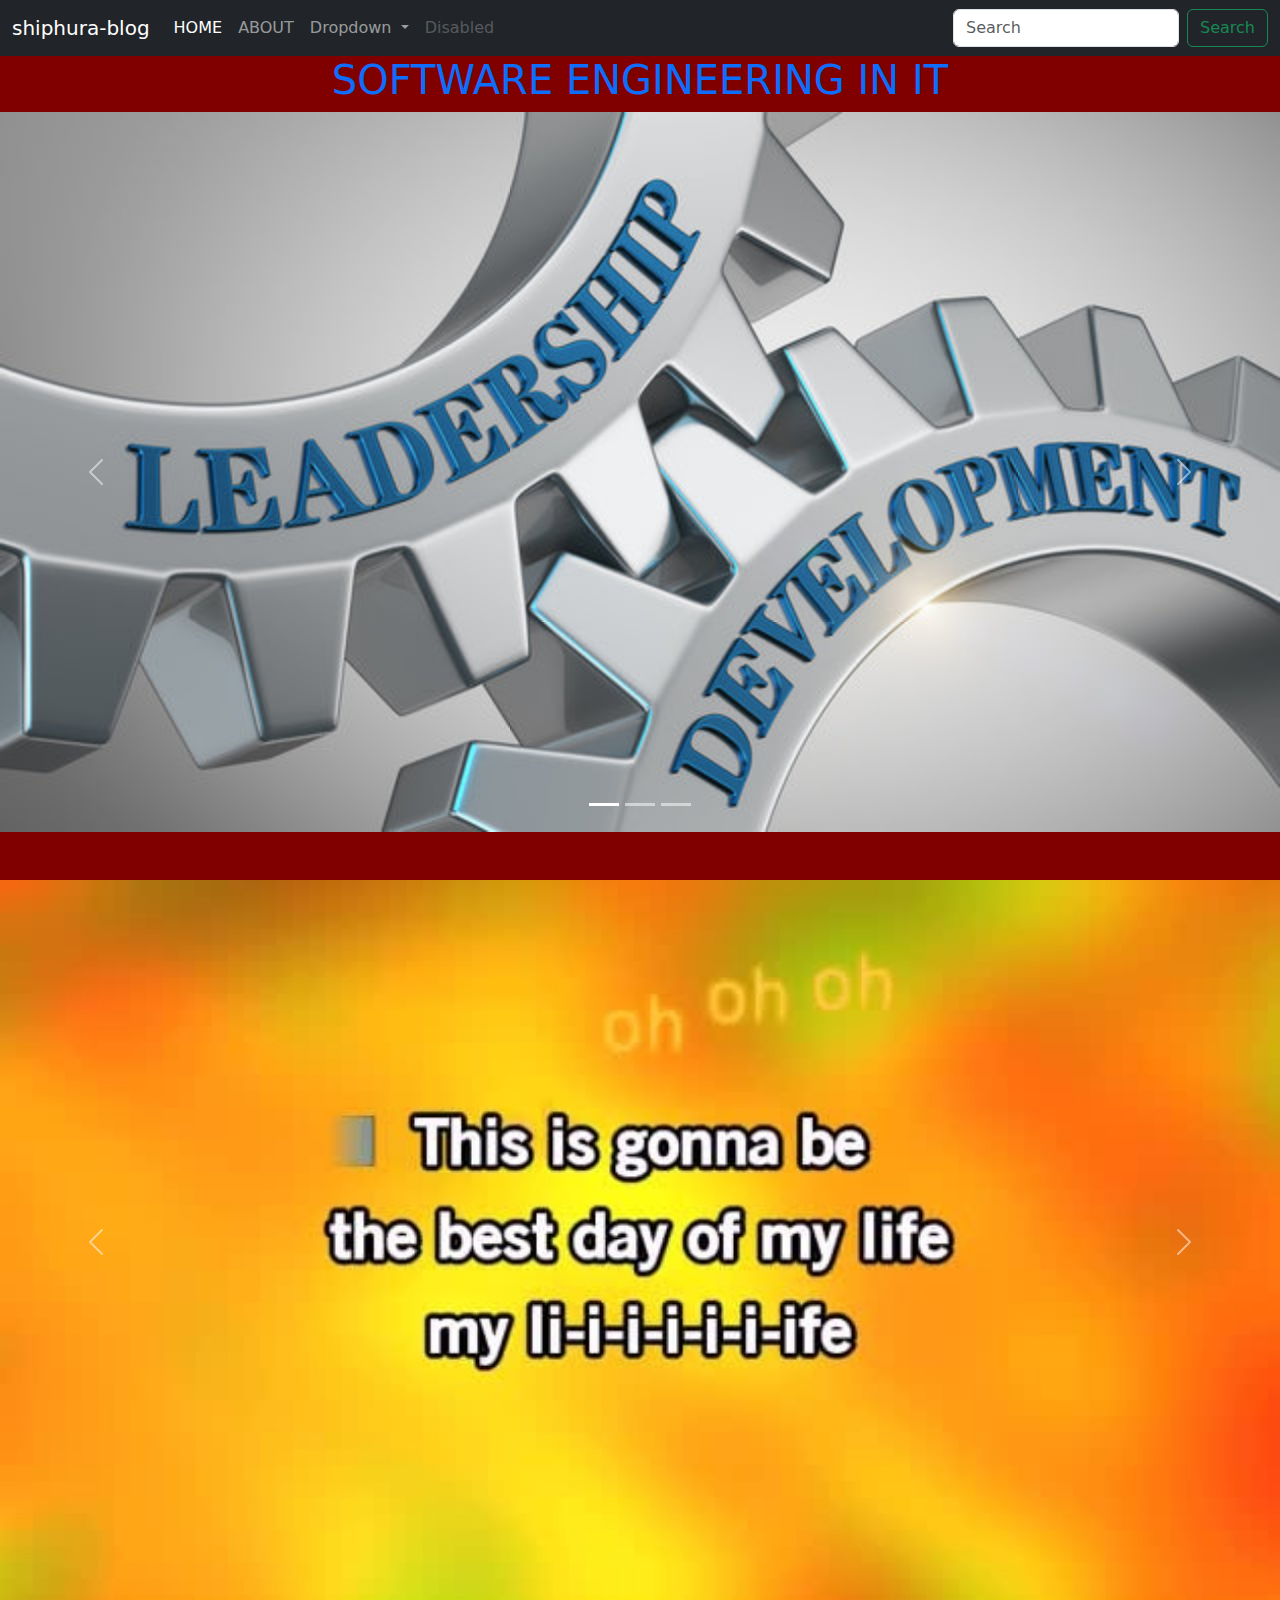
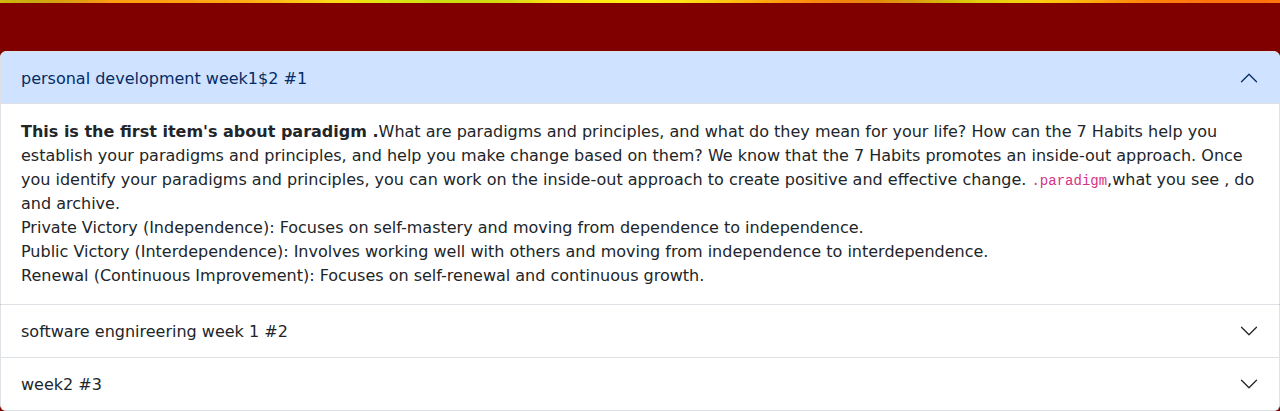
<file: index.html>
<!DOCTYPE html>
<html lang="en">
<head>
    <meta charset="UTF-8">
    <meta name="viewport" content="width=device-width, initial-scale=1.0">
    <title>arish</title>
    <link rel="stylesheet" href="./bootstrap-5.3.3-dist/css/bootstrap.css"rel="stylesheet">
    <link rel="stylesheet" href="./shif.css">
</head>
<body>
  <nav class="navbar navbar-expand-lg navbar-dark bg-dark">
    <div class="container-fluid">
      <a class="navbar-brand" href="#">shiphura-blog</a>
      <button class="navbar-toggler" type="button" data-bs-toggle="collapse" data-bs-target="#navbarSupportedContent" aria-controls="navbarSupportedContent" aria-expanded="false" aria-label="Toggle navigation">
        <span class="navbar-toggler-icon"></span>
      </button>
      <div class="collapse navbar-collapse" id="navbarSupportedContent">
        <ul class="navbar-nav me-auto mb-2 mb-lg-0">
          <li class="nav-item">
            <a class="nav-link active" aria-current="page" href="index.html">HOME</a>
          </li>
          <li class="nav-item">
            <a class="nav-link" href="homepage.html">ABOUT</a>
          </li>
          <li class="nav-item dropdown">
            <a class="nav-link dropdown-toggle" href="about.html" role="button" data-bs-toggle="dropdown" aria-expanded="false">
              Dropdown
            </a>
            <ul class="dropdown-menu">
              <li><a class="dropdown-item" href="homepage.html">Action</a></li>
              <li><a class="dropdown-item" href="index.html">Another action</a></li>
              <li><hr class="dropdown-divider"></li>
              <li><a class="dropdown-item" href="contact.html">Something else here</a></li>
            </ul>
          </li>
          <li class="nav-item">
            <a class="nav-link disabled" aria-disabled="true">Disabled</a>
          </li>
        </ul>
        <form class="d-flex" role="search">
          <input class="form-control me-2" type="search" placeholder="Search" aria-label="Search">
          <button class="btn btn-outline-success" type="submit">Search</button>
        </form>
      </div>
    </div>
  </nav>

<h1 class="text-primary text-center a-5">SOFTWARE ENGINEERING IN IT</h1>

  <div id="carouselExampleIndicators" class="carousel slide">
    <div class="carousel-indicators">
      <button type="button" data-bs-target="#carouselExampleIndicators" data-bs-slide-to="0" class="active" aria-current="true" aria-label="Slide 1"></button>
      <button type="button" data-bs-target="#carouselExampleIndicators" data-bs-slide-to="1" aria-label="Slide 2"></button>
      <button type="button" data-bs-target="#carouselExampleIndicators" data-bs-slide-to="2" aria-label="Slide 3"></button>
    </div>
    <div class="carousel-inner">
      <div class="carousel-item active">
        <img src="lead.jpg" class="d-block w-100" alt="first.jpg">
      </div>
      <div class="carousel-item">
        <img src="seek.jpg" class="d-block w-100" alt="...">
      </div>
      <div class="carousel-item">
        <img src="free.jpg" class="d-block w-100" alt="...">
      </div>
    </div>
    <button class="carousel-control-prev" type="button" data-bs-target="#carouselExampleIndicators" data-bs-slide="prev">
      <span class="carousel-control-prev-icon" aria-hidden="true"></span>
      <span class="visually-hidden">Previous</span>
    </button>
    <button class="carousel-control-next" type="button" data-bs-target="#carouselExampleIndicators" data-bs-slide="next">
      <span class="carousel-control-next-icon" aria-hidden="true"></span>
      <span class="visually-hidden">Next</span>
    </button>
  </div>
  </div>
<br><br>
  <div id="carouselExampleControlsNoTouching" class="carousel slide" data-bs-touch="false">
    <div class="carousel-inner">
      <div class="carousel-item active">
        <img src="gad.jpg" class="d-block w-100" alt="...">
      </div>
      <div class="carousel-item">
        <img src="shiphrah.webp" class="d-block w-100" alt="...">
      </div>
      <div class="carousel-item">
        <img src="cccc.jpg" class="d-block w-100" alt="...">
      </div>
    </div>
    <button class="carousel-control-prev" type="button" data-bs-target="#carouselExampleControlsNoTouching" data-bs-slide="prev">
      <span class="carousel-control-prev-icon" aria-hidden="true"></span>
      <span class="visually-hidden">Previous</span>
    </button>
    <button class="carousel-control-next" type="button" data-bs-target="#carouselExampleControlsNoTouching" data-bs-slide="next">
      <span class="carousel-control-next-icon" aria-hidden="true"></span>
      <span class="visually-hidden">Next</span>
    </button>
  </div>
 <br><br>
  <div class="accordion" id="accordionExample">
    <div class="accordion-item">
      <h2 class="accordion-header">
        <button class="accordion-button" type="button" data-bs-toggle="collapse" data-bs-target="#collapseOne" aria-expanded="true" aria-controls="collapseOne">
           personal development week1$2 #1
        </button>
      </h2>
      <div id="collapseOne" class="accordion-collapse collapse show" data-bs-parent="#accordionExample">
        <div class="accordion-body">
          <strong>This is the first item's about paradigm .</strong>What are paradigms and principles, and what do they mean for your life? How can the 7 Habits help you establish your paradigms and principles, and help you make change based on them?

          We know that the 7 Habits promotes an inside-out approach. Once you identify your paradigms and principles, you can work on the inside-out approach to create positive and effective change. <code>.paradigm</code>,what you see , do and archive. <br>
          Private Victory (Independence): Focuses on self-mastery and moving from dependence to independence. <br>
          Public Victory (Interdependence): Involves working well with others and moving from independence to interdependence. <br>
          Renewal (Continuous Improvement): Focuses on self-renewal and continuous growth.
        </div>
      </div>
    </div>
    <div class="accordion-item">
      <h2 class="accordion-header">
        <button class="accordion-button collapsed" type="button" data-bs-toggle="collapse" data-bs-target="#collapseTwo" aria-expanded="false" aria-controls="collapseTwo">
         software engnireering week 1 #2
        </button>
      </h2>
      <div id="collapseTwo" class="accordion-collapse collapse" data-bs-parent="#accordionExample">
        <div class="accordion-body">
          <strong>This is the second item's internet, network, html,css.</strong> <br>
          The Internet is a global network of interconnected computers and servers that <br>
          communicate using standard protocols. It allows for the exchange of information and <br>
          provides a platform for various services and applications, including:
          World Wide Web: A collection of websites and web pages accessible through web browsers.
          Email: A system for sending and receiving electronic messages.
          
           <code>.internet</code>, File Transfer: The ability to upload and download files. <br>.
        </div>
      </div>
    </div>
    <div class="accordion-item">
      <h2 class="accordion-header">
        <button class="accordion-button collapsed" type="button" data-bs-toggle="collapse" data-bs-target="#collapseThree" aria-expanded="false" aria-controls="collapseThree">
         week2 #3
        </button>
      </h2>
      <div id="collapseThree" class="accordion-collapse collapse" data-bs-parent="#accordionExample">
        <div class="accordion-body">
          <strong>This is the third item's about git hub, git and bootstrap.</strong> Git
          Definition: Git is a distributed version control system that tracks changes in source code during software development.
          Functionality: It allows multiple developers to work on a project simultaneously, keeps a history of changes, and enables reverting to previous versions.
          Key Features: Branching, merging, repository cloning, and commit history. <br>
          GitHub
          Definition: GitHub is a web-based platform that uses Git for version control and provides a collaborative environment for developers.
          Functionality: It hosts Git repositories, allowing developers to collaborate on projects, review code, and manage projects.
          Key Features: Pull requests, issues tracking, project boards, and GitHub Actions for continuous integration/continuous deployment (CI/CD). <br>
          Bootstrap
          Definition: Bootstrap is a free, open-source front-end framework for developing responsive and mobile-first websites.
          Functionality: It provides pre-designed templates and components such as buttons, forms, navigation bars, and more.
           <code>.github</code>,the best we can.
        </div>
      </div>
    </div>
  </div>
  <script src="https://cdn.jsdelivr.net/npm/@popperjs/core@2.11.8/dist/umd/popper.min.js" integrity="sha384-I7E8VVD/ismYTF4hNIPjVp/Zjvgyol6VFvRkX/vR+Vc4jQkC+hVqc2pM8ODewa9r" crossorigin="anonymous"></script>
<script src="https://cdn.jsdelivr.net/npm/bootstrap@5.3.3/dist/js/bootstrap.min.js" integrity="sha384-0pUGZvbkm6XF6gxjEnlmuGrJXVbNuzT9qBBavbLwCsOGabYfZo0T0to5eqruptLy" crossorigin="anonymous"></script>

</body>
</html>
</file>
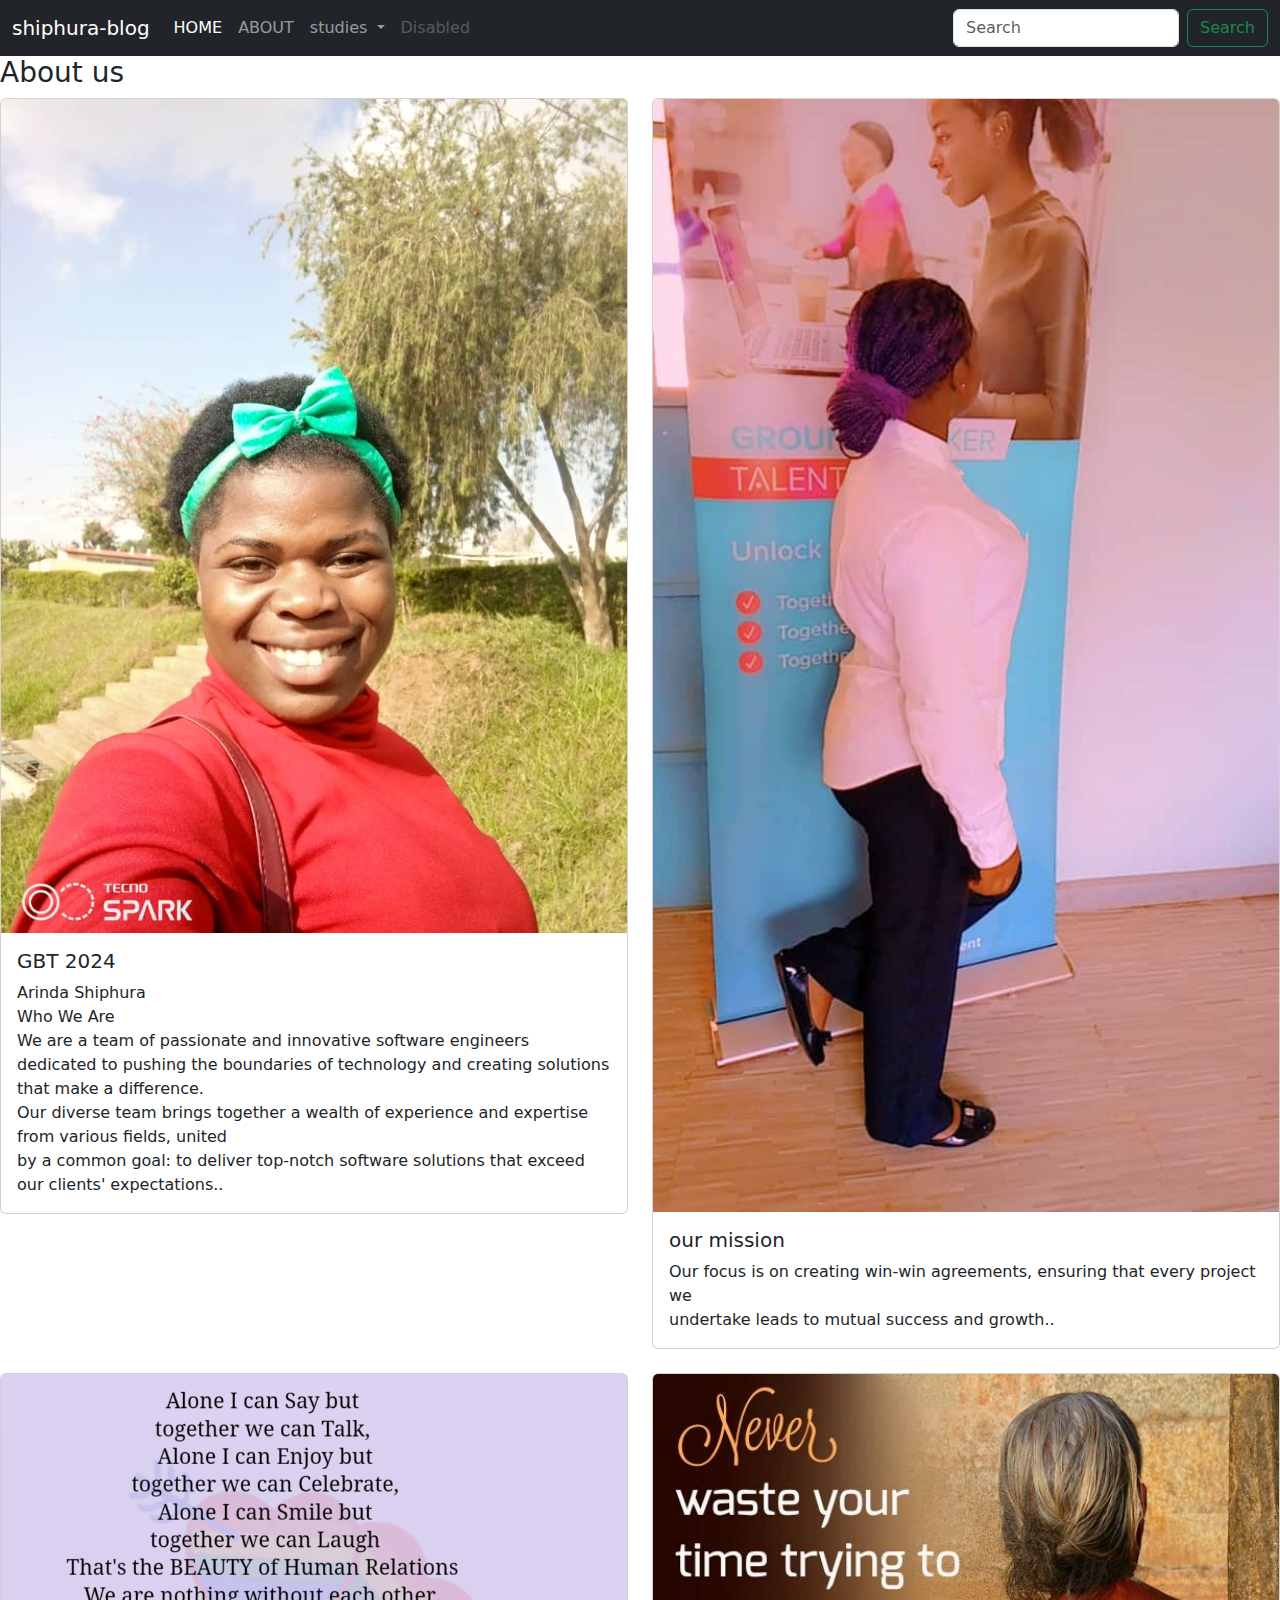
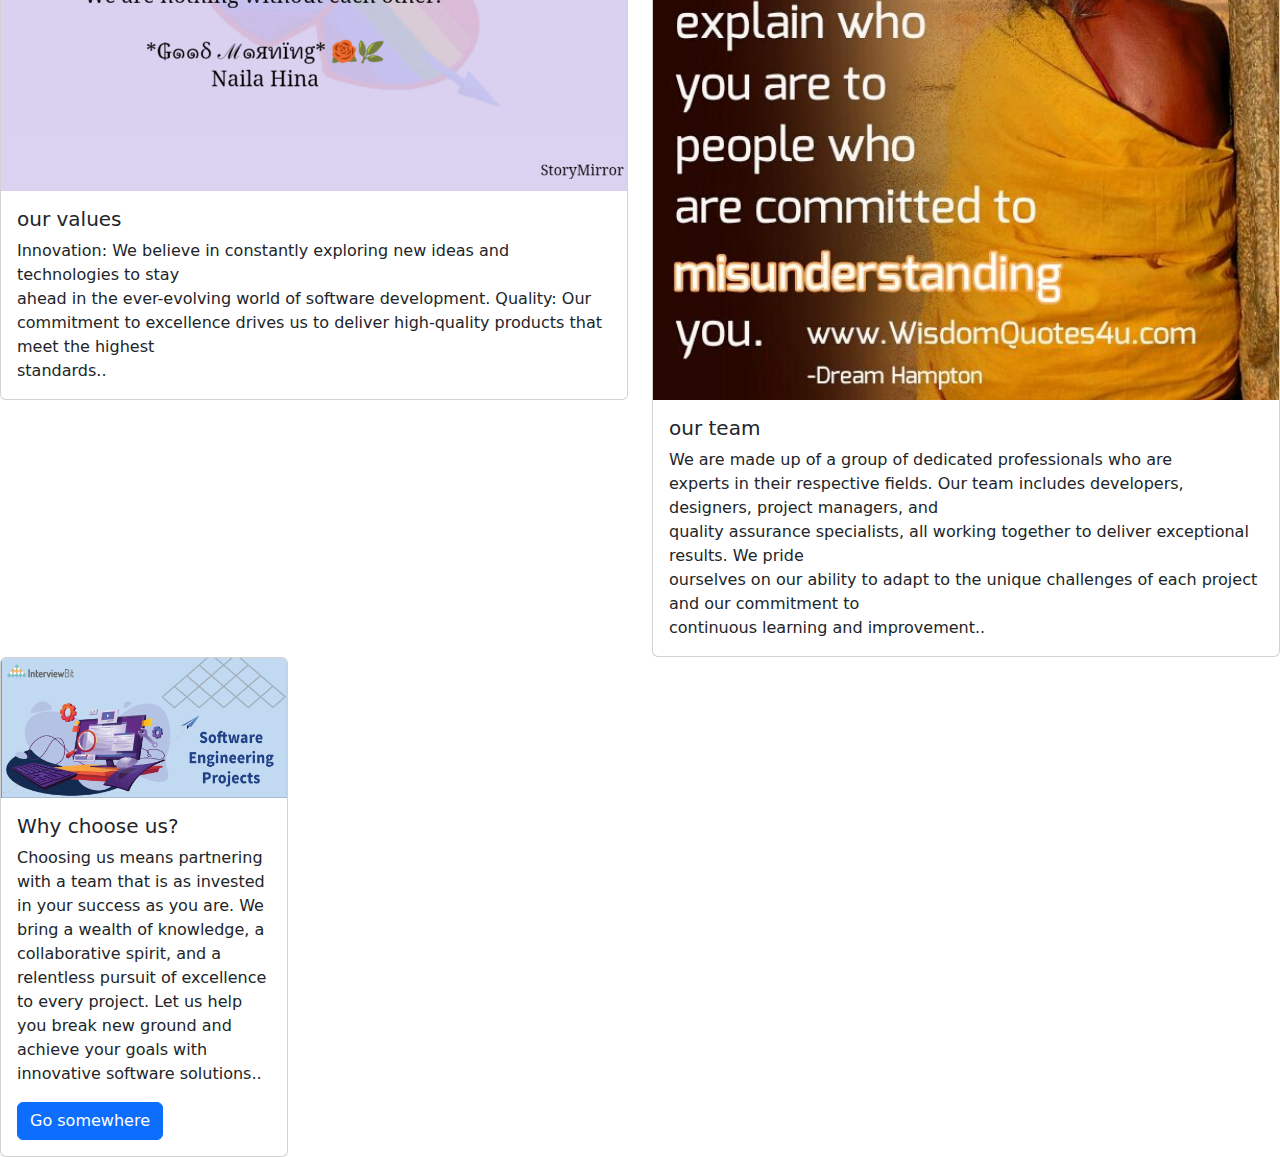
<file: about.html>
<!DOCTYPE html>
<html lang="en">
<head>
    <meta charset="UTF-8">
    <meta name="viewport" content="width=device-width, initial-scale=1.0">
    <title>arish</title>
    <link rel="stylesheet" href="bootstrap-5.3.3-dist/css/bootstrap.css"rel="stylesheet">
    <style>

    </style>
    
</head>
<body>
    <nav class="navbar navbar-expand-lg navbar-dark bg-dark">
        <div class="container-fluid">
          <a class="navbar-brand" href="#">shiphura-blog</a>
          <button class="navbar-toggler" type="button" data-bs-toggle="collapse" data-bs-target="#navbarSupportedContent" aria-controls="navbarSupportedContent" aria-expanded="false" aria-label="Toggle navigation">
            <span class="navbar-toggler-icon"></span>
          </button>
          <div class="collapse navbar-collapse" id="navbarSupportedContent">
            <ul class="navbar-nav me-auto mb-2 mb-lg-0">
              <li class="nav-item">
                <a class="nav-link active" aria-current="page" href="homepage.html">HOME</a>
              </li>
              <li class="nav-item">
                <a class="nav-link" href="index.html">ABOUT</a>
              </li>
              <li class="nav-item dropdown">
                <a class="nav-link dropdown-toggle" href="#" role="button" data-bs-toggle="dropdown" aria-expanded="false">
                  studies
                </a>
                <ul class="dropdown-menu">
                  <li><a class="dropdown-item" href="homepage.html">Action</a></li>
                  <li><a class="dropdown-item" href="index.html">Another action</a></li>
                  <li><hr class="dropdown-divider"></li>
                  <li><a class="dropdown-item" href="contact.html">Something else here</a></li>
                </ul>
              </li>
              <li class="nav-item">
                <a class="nav-link disabled" aria-disabled="true">Disabled</a>
              </li>
            </ul>
            <form class="d-flex" role="search">
              <input class="form-control me-2" type="search" placeholder="Search" aria-label="Search">
              <button class="btn btn-outline-success" type="submit">Search</button>
            </form>
          </div>
        </div>
      </nav>
      <h3>About us</h3>
      <div class="row row-cols-1 row-cols-md-2 g-4">
        <div class="col">
          <div class="card">
            <img src="bby.jpg" class="card-img-top" alt="...">
            <div class="card-body">
              <h5 class="card-title">GBT 2024</h5>
              <p class="card-text">Arinda Shiphura <br> Who We Are <br>
                 We are a team of passionate and innovative software engineers <br>
                 dedicated to pushing the boundaries of technology and creating solutions that make a difference. <br>
                  Our diverse team brings together a wealth of experience and expertise from various fields, united <br>
                  by a common goal: to deliver top-notch software solutions that exceed our clients' expectations..</p>
            </div>
          </div>
        </div>
        <div class="col">
          <div class="card">
            <img src="ar.jpg" class="card-img-top" alt="...">
            <div class="card-body">
              <h5 class="card-title">our mission</h5>
              <p class="card-text"> Our focus is on creating win-win agreements, ensuring that every project we <br>
                undertake leads to mutual success and growth..</p>
            </div>
          </div>
        </div>
        <div class="col">
          <div class="card">
            <img src="bb.jpeg" class="card-img-top" alt="...">
            <div class="card-body">
              <h5 class="card-title">our values</h5>
              <p class="card-text">Innovation: We believe in constantly exploring new ideas and technologies to stay <br>
                ahead in the ever-evolving world of software development.
                Quality: Our commitment to excellence drives us to deliver high-quality products that meet the highest <br>
                 standards..</p>
            </div>
          </div>
        </div>
        <div class="col">
          <div class="card">
            <img src="tru.jpg" class="card-img-top" alt="...">
            <div class="card-body">
              <h5 class="card-title">our team</h5>
              <p class="card-text">We are made up of a group of dedicated professionals who are <br>
                experts in their respective fields. Our team includes developers, designers, project managers, and <br>
                 quality assurance specialists, all working together to deliver exceptional results. We pride <br>
                  ourselves on our ability to adapt to the unique challenges of each project and our commitment to <br>
                  continuous learning and improvement..</p>
            </div>
          </div>
        </div>
      </div>
      <div class="card" style="width: 18rem;">
        <img src="goo.png" class="card-img-top" alt="...">
        <div class="card-body">
          <h5 class="card-title">Why choose us?</h5>
          <p class="card-text">Choosing us means partnering with a team that is as invested in your success as
             you are. We bring a wealth of knowledge, a collaborative spirit, and a relentless pursuit of excellence
              to every project. Let us help you break new ground and achieve your goals with innovative software solutions..</p>
          <a href="#" class="btn btn-primary">Go somewhere</a>
        </div>
      </div>

    <script src="https://cdn.jsdelivr.net/npm/@popperjs/core@2.11.8/dist/umd/popper.min.js" integrity="sha384-I7E8VVD/ismYTF4hNIPjVp/Zjvgyol6VFvRkX/vR+Vc4jQkC+hVqc2pM8ODewa9r" crossorigin="anonymous"></script>
<script src="https://cdn.jsdelivr.net/npm/bootstrap@5.3.3/dist/js/bootstrap.min.js" integrity="sha384-0pUGZvbkm6XF6gxjEnlmuGrJXVbNuzT9qBBavbLwCsOGabYfZo0T0to5eqruptLy" crossorigin="anonymous"></script>

</body>
</html>
</file>
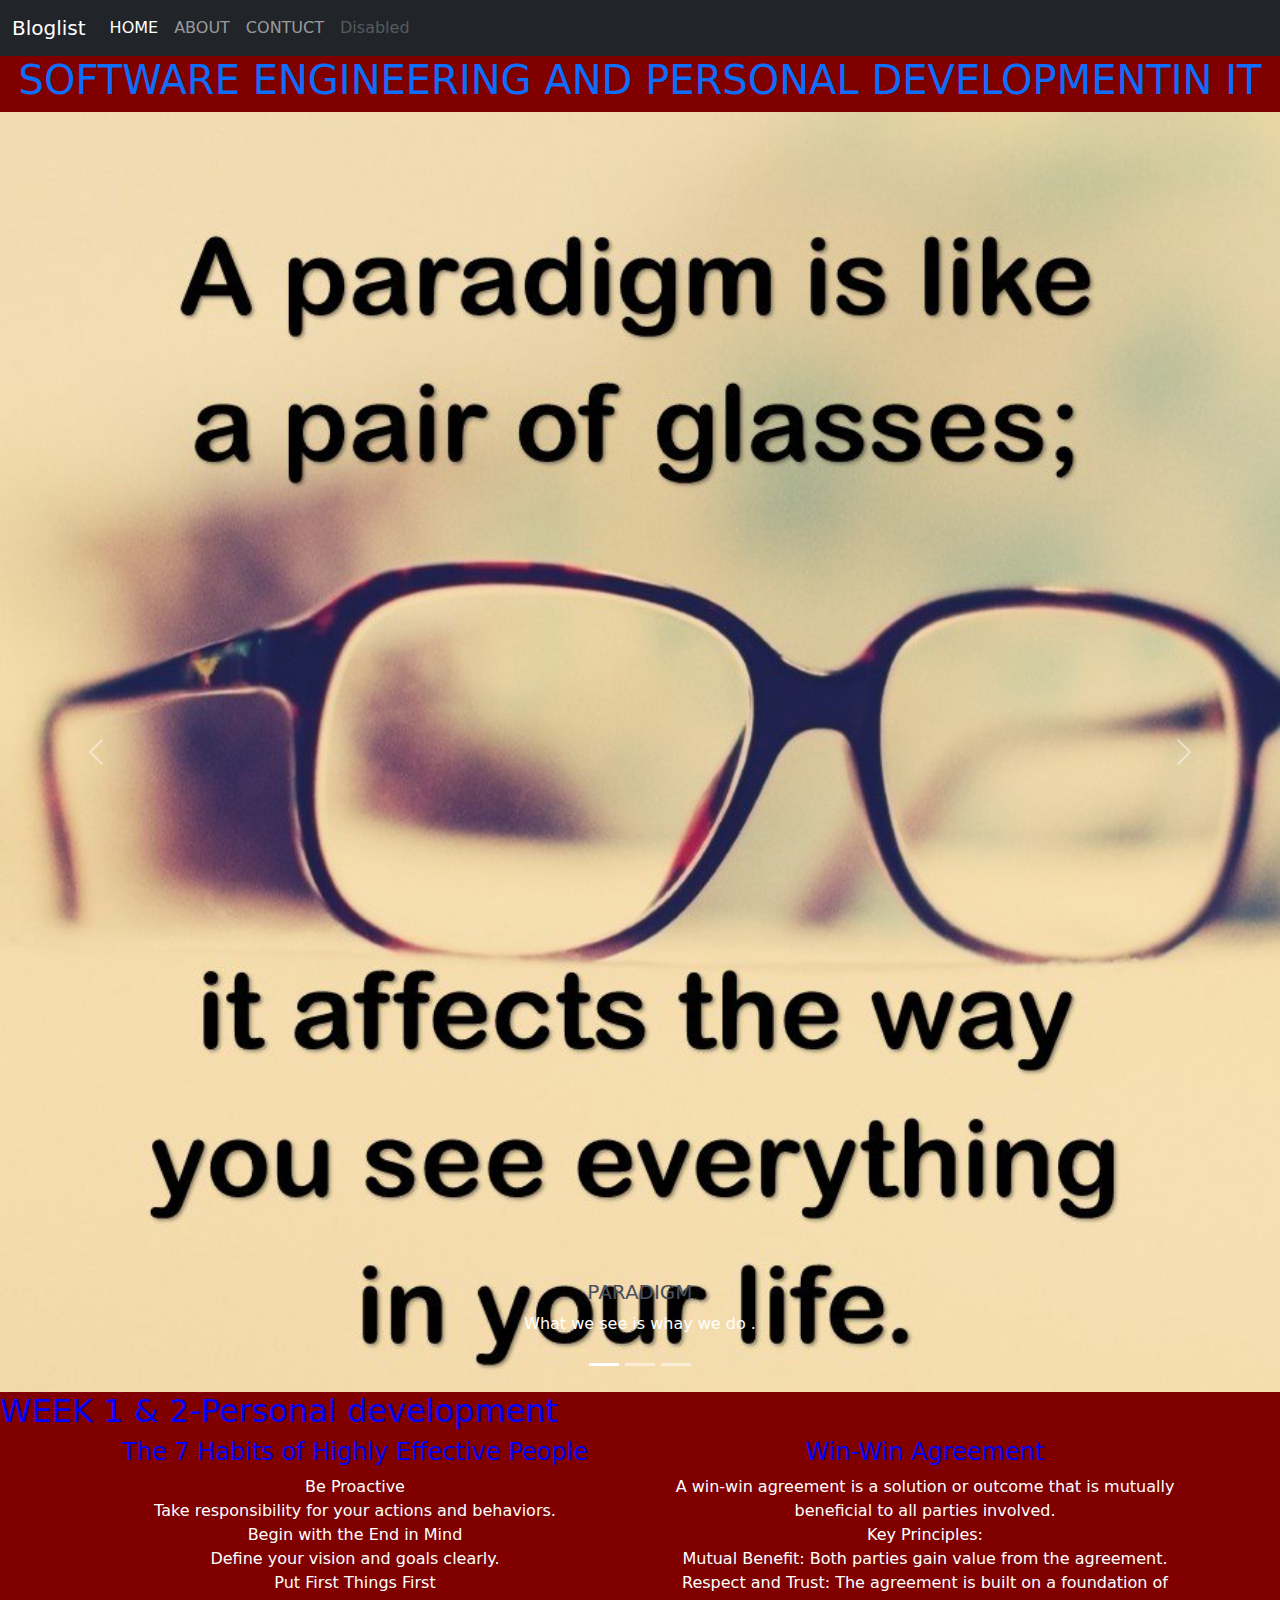
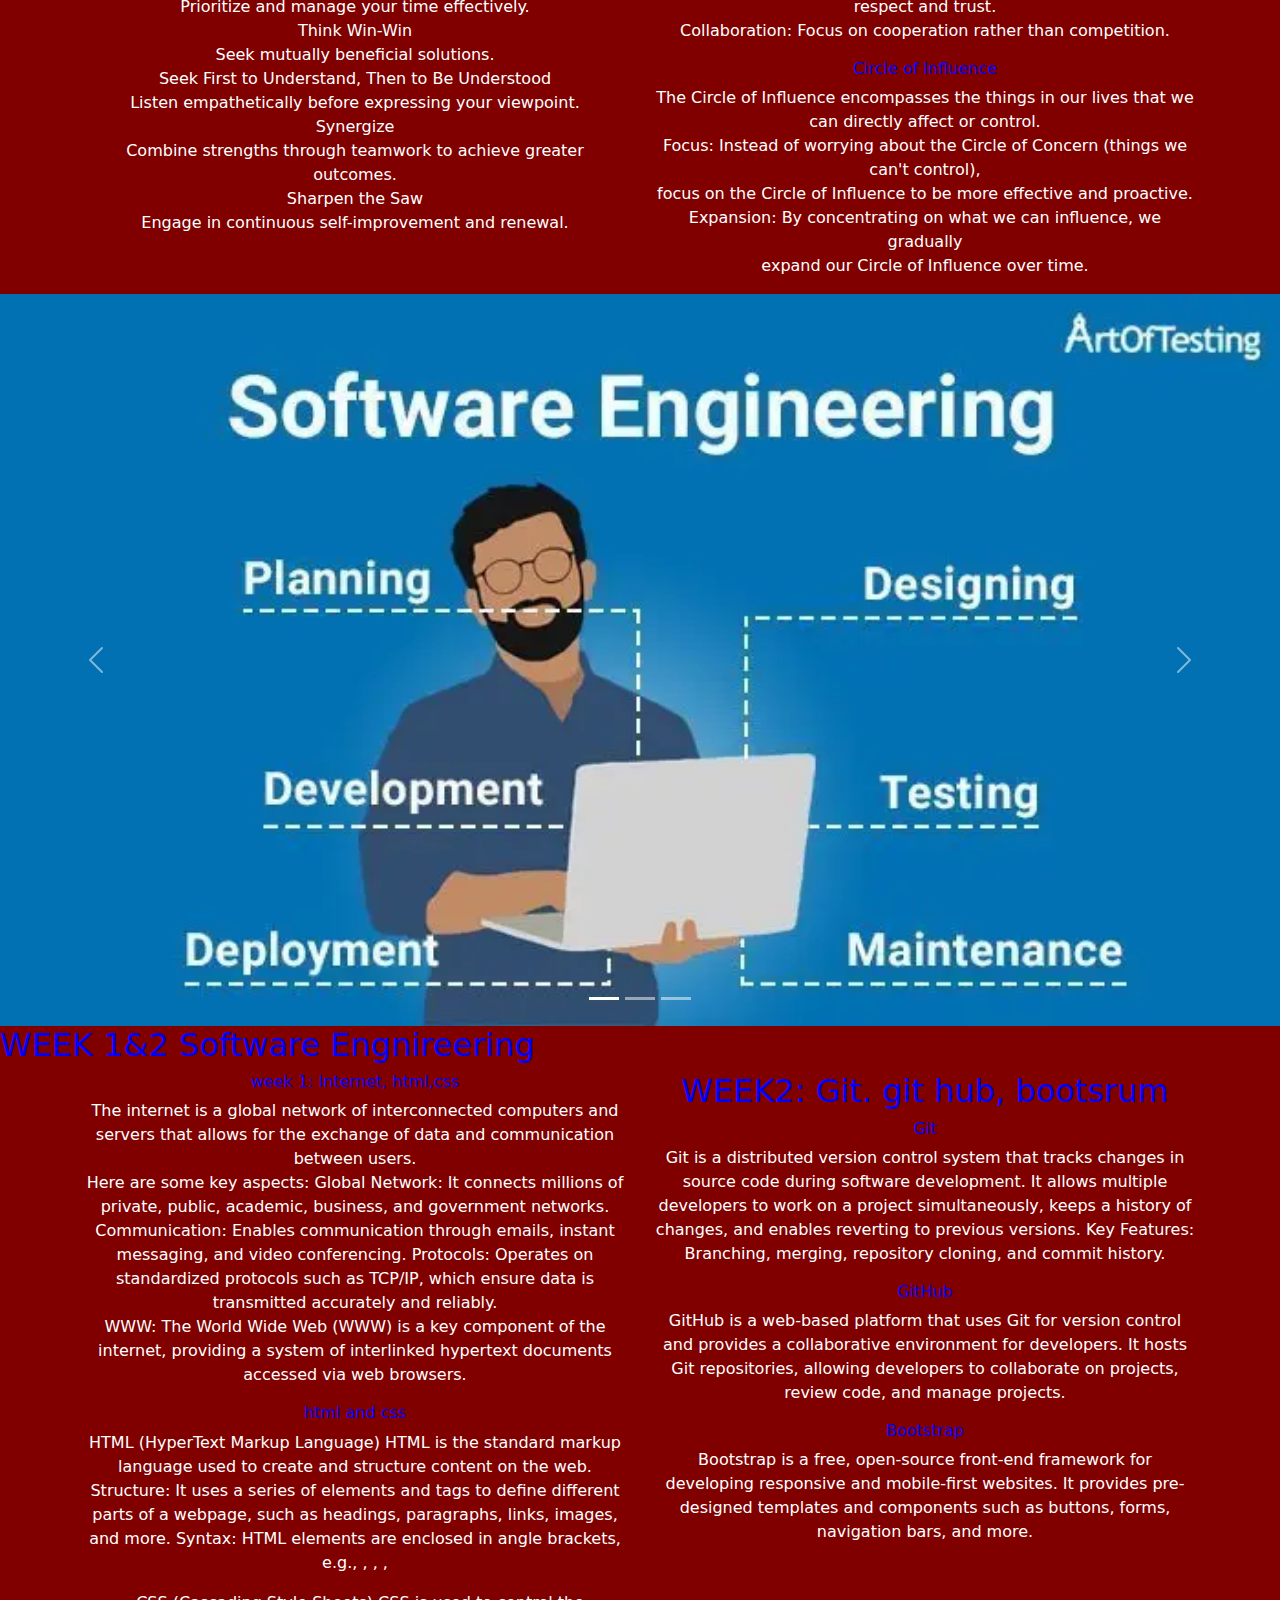
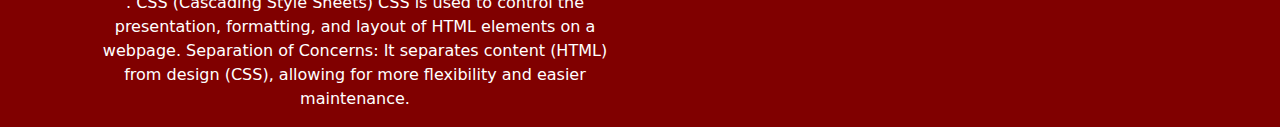
<file: Bloglist.html>
<!DOCTYPE html>
<html lang="en">
<head>
    <meta charset="UTF-8">
    <meta name="viewport" content="width=device-width, initial-scale=1.0">
    <title>Document</title>
    <link rel="stylesheet" href="bootstrap-5.3.3-dist/css/bootstrap.css"rel="stylesheet">
    <link rel="stylesheet" href="shif.css">
</head>
<body>
    <nav class="navbar navbar-expand-lg navbar-dark bg-dark">
        <div class="container-fluid">
          <a class="navbar-brand" href="#">Bloglist</a>
          <button class="navbar-toggler" type="button" data-bs-toggle="collapse" data-bs-target="#navbarNav" aria-controls="navbarNav" aria-expanded="false" aria-label="Toggle navigation">
            <span class="navbar-toggler-icon"></span>
          </button>
          <div class="collapse navbar-collapse" id="navbarNav">
            <ul class="navbar-nav">
              <li class="nav-item">
                <a class="nav-link active" aria-current="page" href="index.html">HOME</a>
              </li>
              <li class="nav-item">
                <a class="nav-link" href="homepage.html">ABOUT</a>
              </li>
              <li class="nav-item">
                <a class="nav-link" href="about.html">CONTUCT</a>
              </li>
              <li class="nav-item">
                <a class="nav-link disabled" aria-disabled="true">Disabled</a>
              </li>
            </ul>
          </div>
        </div>
      </nav>
      <h1 class="text-primary text-center a-5">SOFTWARE ENGINEERING AND PERSONAL DEVELOPMENTIN IT</h1>
      <div id="carouselExampleCaptions" class="carousel slide">
        <div class="carousel-indicators">
          <button type="button" data-bs-target="#carouselExampleCaptions" data-bs-slide-to="0" class="active" aria-current="true" aria-label="Slide 1"></button>
          <button type="button" data-bs-target="#carouselExampleCaptions" data-bs-slide-to="1" aria-label="Slide 2"></button>
          <button type="button" data-bs-target="#carouselExampleCaptions" data-bs-slide-to="2" aria-label="Slide 3"></button>
        </div>
        <div class="carousel-inner">
          <div class="carousel-item active">
            <img src="glass.jpg" class="d-block w-100" alt="...">
            <div class="carousel-caption d-none d-md-block">
              <h5>PARADIGM</h5>
              <p>What we see is whay we do .</p>
            </div>
          </div>
          <div class="carousel-item">
            <img src="pad.jpg" class="d-block w-100" alt="...">
            <div class="carousel-caption d-none d-md-block">
              <h5>concertrate on the circle of influence</h5>
              <p>The Circle of Influence encompasses the things in our lives that we can directly affect or control.</p>
            </div>
          </div>
          <div class="carousel-item">
            <img src="ddb.jpg" class="d-block w-100" alt="...">
            <div class="carousel-caption d-none d-md-block">
              <h5>win win agreement</h5>
              <p>A win-win agreement is a solution or outcome that is mutually beneficial to all parties involved..</p>
            </div>
          </div>
        </div>
        <button class="carousel-control-prev" type="button" data-bs-target="#carouselExampleCaptions" data-bs-slide="prev">
          <span class="carousel-control-prev-icon" aria-hidden="true"></span>
          <span class="visually-hidden">Previous</span>
        </button>
        <button class="carousel-control-next" type="button" data-bs-target="#carouselExampleCaptions" data-bs-slide="next">
          <span class="carousel-control-next-icon" aria-hidden="true"></span>
          <span class="visually-hidden">Next</span>
        </button>
      </div>
      

      <h2>WEEK 1 & 2-Personal development</h2>
      <div class="container text-center">
        <div class="row align-items-start">
          <div class="col">
           <h4> The 7 Habits of Highly Effective People </h4>
<p>Be Proactive <br>
Take responsibility for your actions and behaviors. <br>
Begin with the End in Mind <br>

Define your vision and goals clearly. <br>
Put First Things First <br>

Prioritize and manage your time effectively. <br>
Think Win-Win <br>

Seek mutually beneficial solutions. <br>
Seek First to Understand, Then to Be Understood <br>

Listen empathetically before expressing your viewpoint. <br>
Synergize <br>

Combine strengths through teamwork to achieve greater outcomes. <br>
Sharpen the Saw <br>

Engage in continuous self-improvement and renewal.</p>
          </div>
          <div class="col">
            <h4>Win-Win Agreement</h4>
<p>A win-win agreement is a solution or outcome that is mutually beneficial to all parties involved. <br>
Key Principles: <br>
Mutual Benefit: Both parties gain value from the agreement. <br>
Respect and Trust: The agreement is built on a foundation of respect and trust. <br>
Collaboration: Focus on cooperation rather than competition. <br></p>
<h6>Circle of Influence</h6>
 <p>The Circle of Influence encompasses the things in our lives that we can directly affect or control. <br>
Focus: Instead of worrying about the Circle of Concern (things we can't control), <br>
 focus on the Circle of Influence to be more effective and proactive. <br>
Expansion: By concentrating on what we can influence, we gradually <br>
 expand our Circle of Influence over time.</p>
          </div>
        </div>
      </div>

      <div id="carouselExampleIndicators" class="carousel slide">
        <div class="carousel-indicators">
          <button type="button" data-bs-target="#carouselExampleIndicators" data-bs-slide-to="0" class="active" aria-current="true" aria-label="Slide 1"></button>
          <button type="button" data-bs-target="#carouselExampleIndicators" data-bs-slide-to="1" aria-label="Slide 2"></button>
          <button type="button" data-bs-target="#carouselExampleIndicators" data-bs-slide-to="2" aria-label="Slide 3"></button>
        </div>
        <div class="carousel-inner">
          <div class="carousel-item active">
            <img src="soft.webp" class="d-block w-100" alt="...">
          </div>
          <div class="carousel-item">
            <img src="bbbb.jpg" class="d-block w-100" alt="...">
          </div>
          <div class="carousel-item">
            <img src="sof.webp" class="d-block w-100" alt="...">
          </div>
        </div>
        <button class="carousel-control-prev" type="button" data-bs-target="#carouselExampleIndicators" data-bs-slide="prev">
          <span class="carousel-control-prev-icon" aria-hidden="true"></span>
          <span class="visually-hidden">Previous</span>
        </button>
        <button class="carousel-control-next" type="button" data-bs-target="#carouselExampleIndicators" data-bs-slide="next">
          <span class="carousel-control-next-icon" aria-hidden="true"></span>
          <span class="visually-hidden">Next</span>
        </button>
      </div>
      <h2>WEEK 1&2 Software Engnireering</h2>

      <div class="container text-center">
        <div class="row align-items-start">
          <div class="col">
            <h6>week 1: Internet, html,css</h6> 
            <p>The internet is a global network of interconnected computers and servers that 
            allows for the exchange of data and communication between users. <br>
             Here are some key aspects:
            Global Network: It connects millions of private, public, academic, business, and government networks. 
            Communication: Enables communication through emails, instant messaging, and video conferencing. 
            Protocols: Operates on standardized protocols such as TCP/IP, which ensure data is transmitted accurately and reliably. <br>
            WWW: The World Wide Web (WWW) is a key component of the internet, providing a system of interlinked hypertext documents accessed via web browsers.
         <h6>html and css</h6>
           <p> HTML (HyperText Markup Language)
 HTML is the standard markup language used to create and structure content on the web.
Structure: It uses a series of elements and tags to define different parts of a webpage, such as headings, paragraphs, links, images, and more.
Syntax: HTML elements are enclosed in angle brackets, e.g., <html>, <head>, <body>, <p>.
CSS (Cascading Style Sheets)
 CSS is used to control the presentation, formatting, and layout of HTML elements on a webpage.
Separation of Concerns: It separates content (HTML) from design (CSS), allowing for more flexibility and easier maintenance.</p>
</p>
          </div>
          <div class="col">
            <h2>WEEK2: Git. git hub, bootsrum</h2>
            <h6>Git</h6>
             <p>Git is a distributed version control system that tracks changes in source code during software development.
             It allows multiple developers to work on a project simultaneously, keeps a history of changes, and enables reverting to previous versions.
            Key Features: Branching, merging, repository cloning, and commit history. <br></p>
            <h6>GitHub</h6>
 <p>GitHub is a web-based platform that uses Git for version control and provides a collaborative environment for developers.
 It hosts Git repositories, allowing developers to collaborate on projects, review code, and manage projects.</p>
 <h6>Bootstrap</h6>
  <p>Bootstrap is a free, open-source front-end framework for developing responsive and mobile-first websites.
  It provides pre-designed templates and components such as buttons, forms, navigation bars, and more.</p>
          </div>
        </div>
      </div>
    <script src="https://cdn.jsdelivr.net/npm/@popperjs/core@2.11.8/dist/umd/popper.min.js" integrity="sha384-I7E8VVD/ismYTF4hNIPjVp/Zjvgyol6VFvRkX/vR+Vc4jQkC+hVqc2pM8ODewa9r" crossorigin="anonymous"></script>
<script src="https://cdn.jsdelivr.net/npm/bootstrap@5.3.3/dist/js/bootstrap.min.js" integrity="sha384-0pUGZvbkm6XF6gxjEnlmuGrJXVbNuzT9qBBavbLwCsOGabYfZo0T0to5eqruptLy" crossorigin="anonymous"></script>
</body>
</html>
</file>
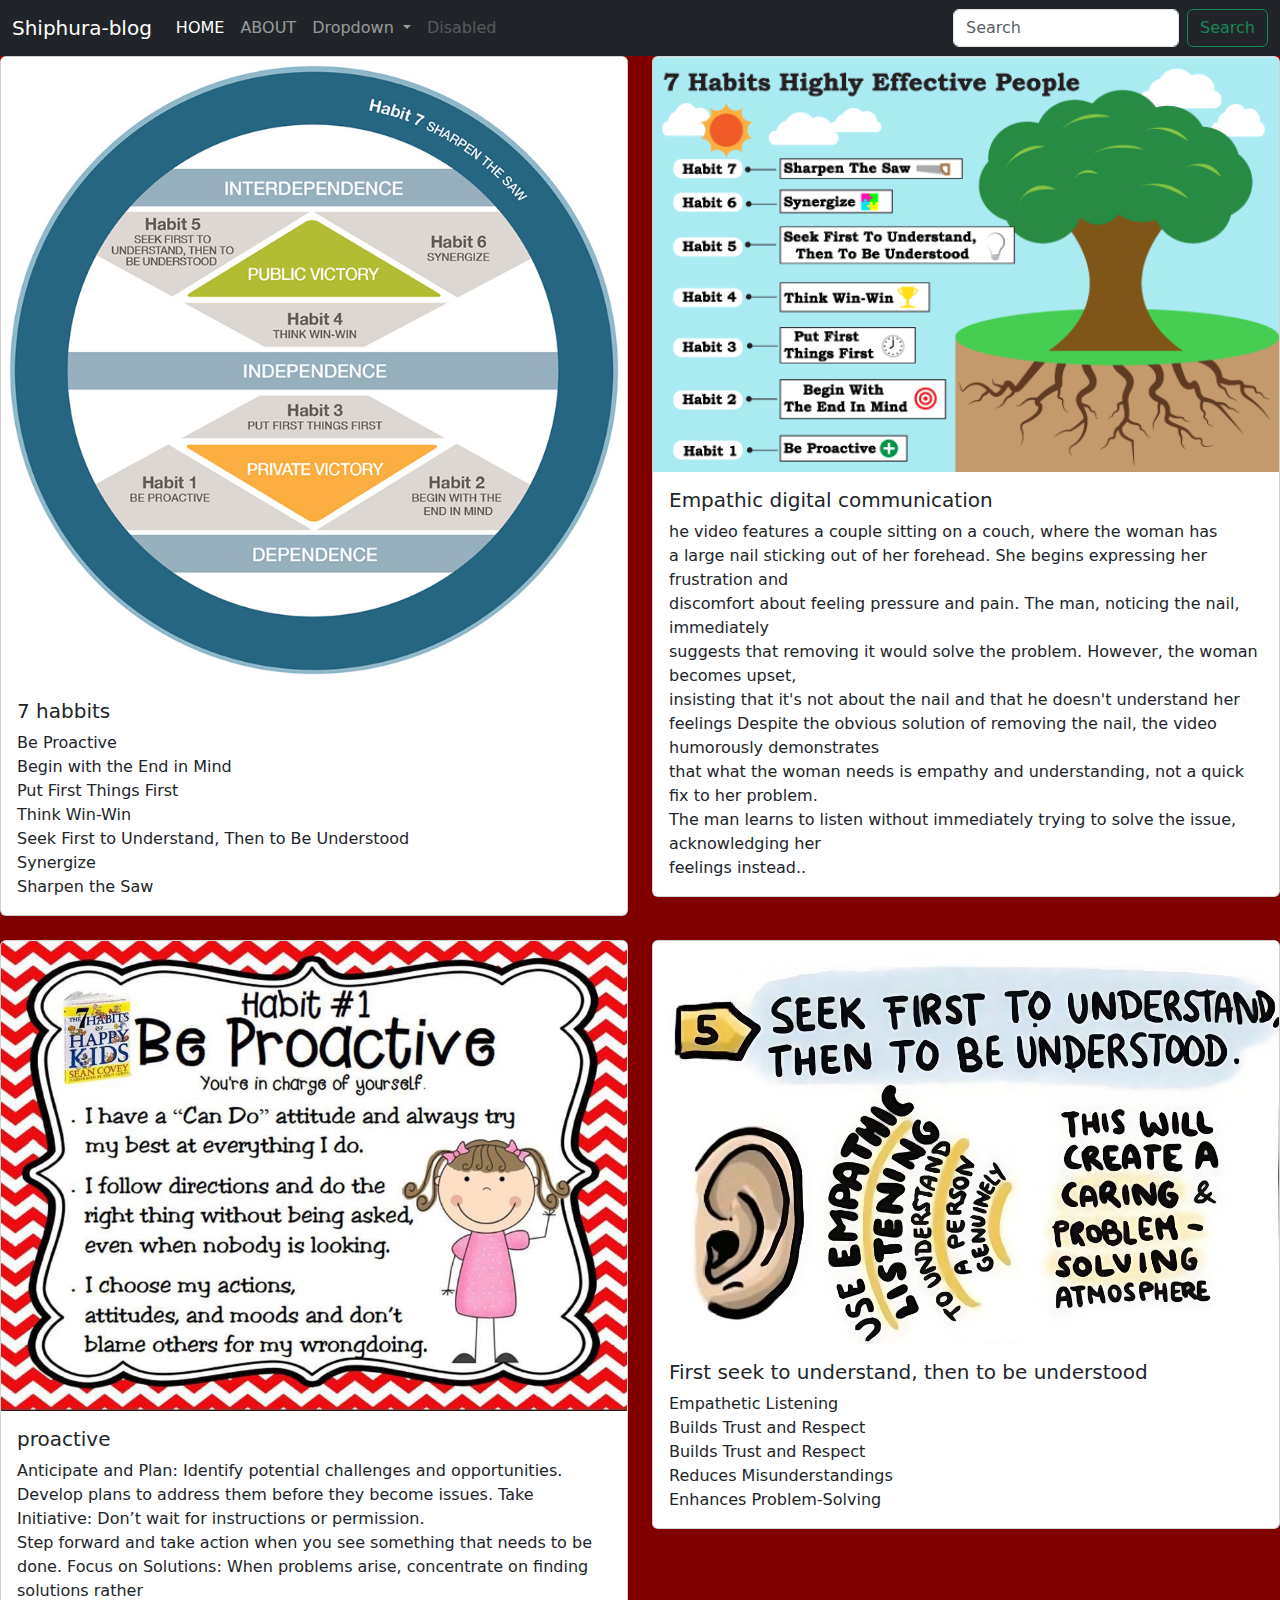
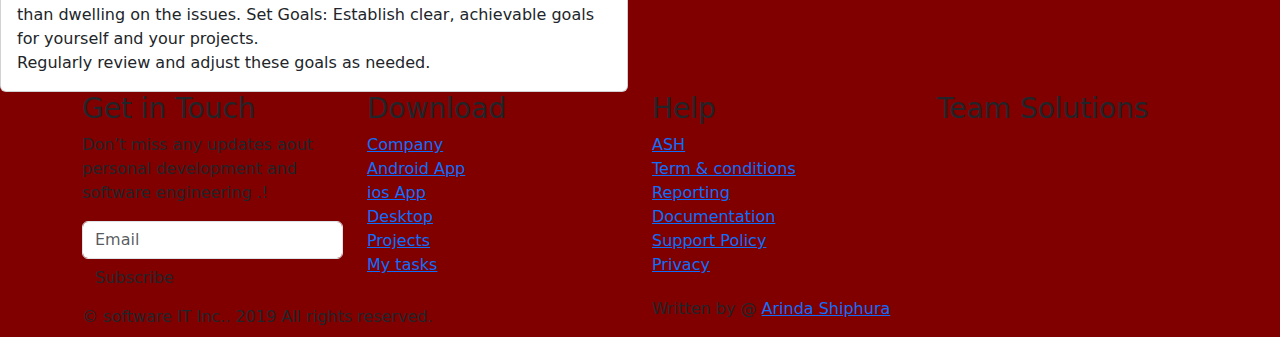
<file: homepage.html>
<!DOCTYPE html>
<html lang="en">
<head>
    <meta charset="UTF-8">
    <meta name="viewport" content="width=device-width, initial-scale=1.0">
    <title>Document</title>
    <link rel="stylesheet" href="./bootstrap-5.3.3-dist/css/bootstrap.css"rel="stylesheet">
    <link rel="stylesheet" href="./saf.css">
  

</head>
<body>

    <nav class="navbar navbar-expand-lg navbar-dark bg-dark">
        <div class="container-fluid">
          <a class="navbar-brand" href="#">Shiphura-blog</a>
          <button class="navbar-toggler" type="button" data-bs-toggle="collapse" data-bs-target="#navbarSupportedContent" aria-controls="navbarSupportedContent" aria-expanded="false" aria-label="Toggle navigation">
            <span class="navbar-toggler-icon"></span>
          </button>
          <div class="collapse navbar-collapse" id="navbarSupportedContent">
            <ul class="navbar-nav me-auto mb-2 mb-lg-0">
              <li class="nav-item">
                <a class="nav-link active" aria-current="page" href="index.html">HOME</a>
              </li>
              <li class="nav-item">
                <a class="nav-link" href="Bloglist.html">ABOUT</a>
              </li>
              <li class="nav-item dropdown">
                <a class="nav-link dropdown-toggle" href="#" role="button" data-bs-toggle="dropdown" aria-expanded="false">
                  Dropdown
                </a>
                <ul class="dropdown-menu">
                  <li><a class="dropdown-item" href="homepage.html">Action</a></li>
                  <li><a class="dropdown-item" href="index.html">Another action</a></li>
                  <li><hr class="dropdown-divider"></li>
                  <li><a class="dropdown-item" href="contact.html">Something else here</a></li>
                </ul>
              </li>
              <li class="nav-item">
                <a class="nav-link disabled" aria-disabled="true">Disabled</a>
              </li>
            </ul>
            <form class="d-flex" role="search">
              <input class="form-control me-2" type="search" placeholder="Search" aria-label="Search">
              <button class="btn btn-outline-success" type="submit">Search</button>
            </form>
          </div>
        </div>
      </nav>
      <div class="row row-cols-1 row-cols-md-2 g-4">
        <div class="col">
          <div class="card">
            <img src="habb.jpg" class="card-img-top" alt="habb">
            <div class="card-body">
              <h5 class="card-title">7 habbits</h5>
              <p class="card-text">
                Be Proactive <br>
                Begin with the End in Mind <br>
                Put First Things First <br>
                Think Win-Win <br>
                Seek First to Understand, Then to Be Understood <br>
                Synergize <br>
                Sharpen the Saw <br>
                
              </p>
            </div>
          </div>
        </div>
        <div class="col">
          <div class="card">
            <img src="7 habit.png" class="card-img-top" alt="7 habit">
            <div class="card-body">
              <h5 class="card-title">Empathic digital communication</h5>
              <p class="card-text">he video features a couple sitting on a couch, where the woman has <br>
                a large nail sticking out of her forehead. She begins expressing her frustration and <br>
                discomfort about feeling pressure and pain. The man, noticing the nail, immediately <br>
                 suggests that removing it would solve the problem. However, the woman becomes upset, <br>
                  insisting that it's not about the nail and that he doesn't understand her feelings
                Despite the obvious solution of removing the nail, the video humorously demonstrates <br>
                that what the woman needs is empathy and understanding, not a quick fix to her problem. <br>
                The man learns to listen without immediately trying to solve the issue, acknowledging her <br>
                feelings instead..</p>
            </div>
          </div>
        </div>
        <div class="col">
          <div class="card">
            <img src="proa.jpg" class="card-img-top" alt="proa">
            <div class="card-body">
              <h5 class="card-title">proactive</h5>
              <p class="card-text">Anticipate and Plan: Identify potential challenges and opportunities. <br>
                Develop plans to address them before they become issues.
               Take Initiative: Don’t wait for instructions or permission. 
               <br> Step forward and take action when you see something that needs to be done.
               Focus on Solutions: When problems arise, concentrate on finding solutions rather <br>
               than dwelling on the issues.
               Set Goals: Establish clear, achievable goals for yourself and your projects. <br>
                Regularly review and adjust these goals as needed.</p>
            </div>
          </div>
        </div>
        <div class="col">
          <div class="card">
            <img src="free.jpg" class="card-img-top" alt="free">
            <div class="card-body">
              <h5 class="card-title">First seek to understand, then to be understood</h5>
              <p class="card-text">
                Empathetic Listening <br>
                Builds Trust and Respect <br>
                Builds Trust and Respect <br>
                Reduces Misunderstandings <br>
                Enhances Problem-Solving

            </p>
            </div>
          </div>
        </div>
      </div>
      

<footer class="new_footer_area bg_color">
    <div class="new_footer_top">
        <div class="container">
            <div class="row">
                <div class="col-lg-3 col-md-6">
                    <div class="f_widget company_widget wow fadeInLeft" data-wow-delay="0.2s" style="visibility: visible; animation-delay: 0.2s; animation-name: fadeInLeft;">
                        <h3 class="f-title f_600 t_color f_size_18">Get in Touch</h3>
                        <p>Don’t miss any updates aout personal development and software engineering .!</p>
                        <form action="#" class="f_subscribe_two mailchimp" method="post" novalidate="true" _lpchecked="1">
                            <input type="text" name="EMAIL" class="form-control memail" placeholder="Email">
                            <button class="btn btn_get btn_get_two" type="submit">Subscribe</button>
                            <p class="mchimp-errmessage" style="display: none;"></p>
                            <p class="mchimp-sucmessage" style="display: none;"></p>
                        </form>
                    </div>
                </div>
                <div class="col-lg-3 col-md-6">
                    <div class="f_widget about-widget pl_70 wow fadeInLeft" data-wow-delay="0.4s" style="visibility: visible; animation-delay: 0.4s; animation-name: fadeInLeft;">
                        <h3 class="f-title f_600 t_color f_size_18">Download</h3>
                        <ul class="list-unstyled f_list">
                            <li><a href="#">Company</a></li>
                            <li><a href="#">Android App</a></li>
                            <li><a href="#">ios App</a></li>
                            <li><a href="#">Desktop</a></li>
                            <li><a href="#">Projects</a></li>
                            <li><a href="#">My tasks</a></li>
                        </ul>
                    </div>
                </div>
                <div class="col-lg-3 col-md-6">
                    <div class="f_widget about-widget pl_70 wow fadeInLeft" data-wow-delay="0.6s" style="visibility: visible; animation-delay: 0.6s; animation-name: fadeInLeft;">
                        <h3 class="f-title f_600 t_color f_size_18">Help</h3>
                        <ul class="list-unstyled f_list">
                            <li><a href="#">ASH</a></li>
                            <li><a href="#">Term &amp; conditions</a></li>
                            <li><a href="#">Reporting</a></li>
                            <li><a href="#">Documentation</a></li>
                            <li><a href="#">Support Policy</a></li>
                            <li><a href="#">Privacy</a></li>
                        </ul>
                    </div>
                </div>
                <div class="col-lg-3 col-md-6">
                    <div class="f_widget social-widget pl_70 wow fadeInLeft" data-wow-delay="0.8s" style="visibility: visible; animation-delay: 0.8s; animation-name: fadeInLeft;">
                        <h3 class="f-title f_600 t_color f_size_18">Team Solutions</h3>
                        <div class="f_social_icon">
                            <a href="#" class="fab fa-facebook"></a>
                            <a href="#" class="fab fa-twitter"></a>
                            <a href="#" class="fab fa-linkedin"></a>
                            <a href="#" class="fab fa-pinterest"></a>
                        </div>
                    </div>
                </div>
            </div>
        </div>
        <div class="footer_bg">
            <div class="footer_bg_one"></div>
            <div class="footer_bg_two"></div>
        </div>
    </div>
    <div class="footer_bottom">
        <div class="container">
            <div class="row align-items-center">
                <div class="col-lg-6 col-sm-7">
                    <p class="mb-0 f_400">© software IT Inc.. 2019 All rights reserved.</p>
                </div>
                <div class="col-lg-6 col-sm-5 text-right">
                    <p>Written by<i class="icon_heart"></i> @ <a href="http://ashiphura@gmail.com" target="_blank">Arinda Shiphura</a></p>
                </div>
            </div>
        </div>
    </div>
</footer>
      <script src="https://cdn.jsdelivr.net/npm/@popperjs/core@2.11.8/dist/umd/popper.min.js" integrity="sha384-I7E8VVD/ismYTF4hNIPjVp/Zjvgyol6VFvRkX/vR+Vc4jQkC+hVqc2pM8ODewa9r" crossorigin="anonymous"></script>
<script src="https://cdn.jsdelivr.net/npm/bootstrap@5.3.3/dist/js/bootstrap.min.js" integrity="sha384-0pUGZvbkm6XF6gxjEnlmuGrJXVbNuzT9qBBavbLwCsOGabYfZo0T0to5eqruptLy" crossorigin="anonymous"></script>
</body>
</html>
</file>
<file: shif.css>
body{
    background-color: maroon;
}


.new_footer_area {
    background: #fbfbfd;
}


.new_footer_top {
    padding: 120px 0px 270px;
    position: relative;
      overflow-x: hidden;
}
.new_footer_area .footer_bottom {
    padding-top: 5px;
    padding-bottom: 50px;
}
.footer_bottom {
    font-size: 14px;
    font-weight: 300;
    line-height: 20px;
    color: #7f88a6;
    padding: 27px 0px;
}
.new_footer_top .company_widget p {
    font-size: 16px;
    font-weight: 300;
    line-height: 28px;
    color: #6a7695;
    margin-bottom: 20px;
}
.new_footer_top .company_widget .f_subscribe_two .btn_get {
    border-width: 1px;
    margin-top: 20px;
}
.btn_get_two:hover {
    background: transparent;
    color: #5e2ced;
}
.btn_get:hover {
    color: #fff;
    background: #6754e2;
    border-color: #6754e2;
    -webkit-box-shadow: none;
    box-shadow: none;
}
a:hover, a:focus, .btn:hover, .btn:focus, button:hover, button:focus {
    text-decoration: none;
    outline: none;
}



.new_footer_top .f_widget.about-widget .f_list li a:hover {
    color: #5e2ced;
}
.new_footer_top .f_widget.about-widget .f_list li {
    margin-bottom: 11px;
}
.f_widget.about-widget .f_list li:last-child {
    margin-bottom: 0px;
}
.f_widget.about-widget .f_list li {
    margin-bottom: 15px;
}
.f_widget.about-widget .f_list {
    margin-bottom: 0px;
}
.new_footer_top .f_social_icon a {
    width: 44px;
    height: 44px;
    line-height: 43px;
    background: transparent;
    border: 1px solid #e2e2eb;
    font-size: 24px;
}
.f_social_icon a {
    width: 46px;
    height: 46px;
    border-radius: 50%;
    font-size: 14px;
    line-height: 45px;
    color: #858da8;
    display: inline-block;
    background: #ebeef5;
    text-align: center;
    -webkit-transition: all 0.2s linear;
    -o-transition: all 0.2s linear;
    transition: all 0.2s linear;
}
.ti-facebook:before {
    content: "\e741";
}
.ti-twitter-alt:before {
    content: "\e74b";
}
.ti-vimeo-alt:before {
    content: "\e74a";
}
.ti-pinterest:before {
    content: "\e731";
}

.btn_get_two {
    -webkit-box-shadow: none;
    box-shadow: none;
    background: #5e2ced;
    border-color: #5e2ced;
    color: #fff;
}

.btn_get_two:hover {
    background: transparent;
    color: #5e2ced;
}

.new_footer_top .f_social_icon a:hover {
    background: #5e2ced;
    border-color: #5e2ced;
  color:white;
}
.new_footer_top .f_social_icon a + a {
    margin-left: 4px;
}
.new_footer_top .f-title {
    margin-bottom: 30px;
    color: #263b5e;
}
.f_600 {
    font-weight: 600;
}
.f_size_18 {
    font-size: 18px;
}
h1, h2, h3, h4, h5, h6 {
    color: #4b505e;
}
.new_footer_top .f_widget.about-widget .f_list li a {
    color: #6a7695;
}


.new_footer_top .footer_bg {
    position: absolute;
    bottom: 0;
    background: url("https://blogger.googleusercontent.com/img/b/R29vZ2xl/AVvXsEigB8iI5tb8WSVBuVUGc9UjjB8O0708X7Fdic_4O1LT4CmLHoiwhanLXiRhe82yw0R7LgACQ2IhZaTY0hhmGi0gYp_Ynb49CVzfmXtYHUVKgXXpWvJ_oYT8cB4vzsnJLe3iCwuzj-w6PeYq_JaHmy_CoGoa6nw0FBo-2xLdOPvsLTh_fmYH2xhkaZ-OGQ/s16000/footer_bg.png") no-repeat scroll center 0;
    width: 100%;
    height: 266px;
}

.new_footer_top .footer_bg .footer_bg_one {
    background: url("https://blogger.googleusercontent.com/img/b/R29vZ2xl/AVvXsEia0PYPxwT5ifToyP3SNZeQWfJEWrUENYA5IXM6sN5vLwAKvaJS1pQVu8mOFFUa_ET4JuHNTFAxKURFerJYHDUWXLXl1vDofYXuij45JZelYOjEFoCOn7E6Vxu0fwV7ACPzArcno1rYuVxGB7JY6G7__e4_KZW4lTYIaHSLVaVLzklZBLZnQw047oq5-Q/s16000/volks.gif") no-repeat center center;
    width: 330px;
    height: 105px;
  background-size:100%;
    position: absolute;
    bottom: 0;
    left: 30%;
    -webkit-animation: myfirst 22s linear infinite;
    animation: myfirst 22s linear infinite;
}

.new_footer_top .footer_bg .footer_bg_two {
    background: url("https://blogger.googleusercontent.com/img/b/R29vZ2xl/AVvXsEhyLGwEUVwPK6Vi8xXMymsc-ZXVwLWyXhogZxbcXQYSY55REw_0D4VTQnsVzCrL7nsyjd0P7RVOI5NKJbQ75koZIalD8mqbMquP20fL3DxsWngKkOLOzoOf9sMuxlbyfkIBTsDw5WFUj-YJiI50yzgVjF8cZPHhEjkOP_PRTQXDHEq8AyWpBiJdN9SfQA/s16000/cyclist.gif") no-repeat center center;
    width: 88px;
    height: 100px;
  background-size:100%;
    bottom: 0;
    left: 38%;
    position: absolute;
    -webkit-animation: myfirst 30s linear infinite;
    animation: myfirst 30s linear infinite;
}



@-moz-keyframes myfirst {
  0% {
    left: -25%;
  }
  100% {
    left: 100%;
  }
}

@-webkit-keyframes myfirst {
  0% {
    left: -25%;
  }
  100% {
    left: 100%;
  }
}

@keyframes myfirst {
  0% {
    left: -25%;
  }
  100% {
    left: 100%;
  }
}

/*************footer End*****************/
h2,h6,h4{
    color: blue;
}

p{
    color: #fff;
}
</file>
<file: saf.css>
body{
    background-color: maroon;
}
h5{
    color: green;

}
</file>
